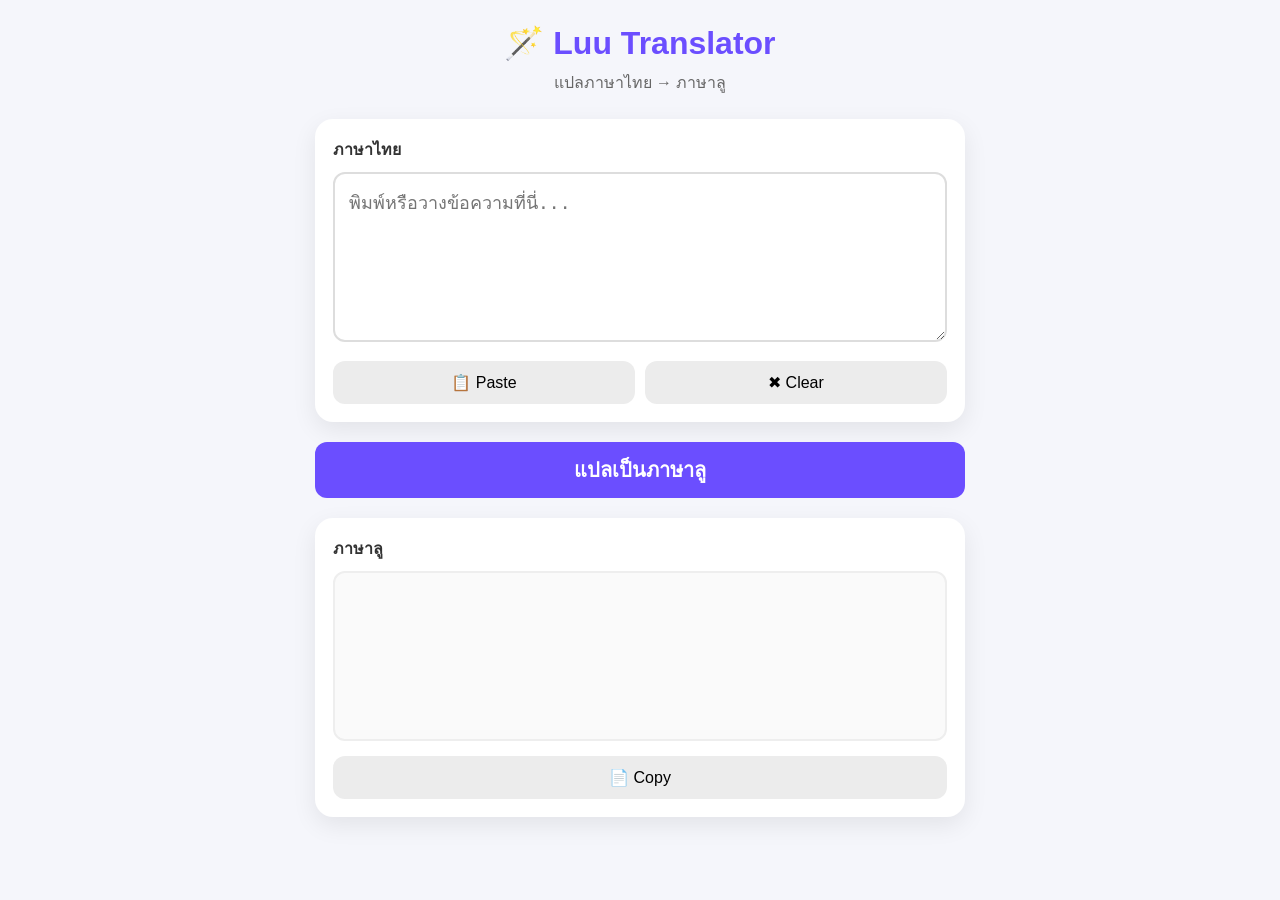
<file: index.html>
<!DOCTYPE html>
<html lang="th">

<head>

<meta charset="UTF-8">
<meta name="viewport" content="width=device-width, initial-scale=1.0">

<title>Luu Translator</title>

<link rel="stylesheet" href="style.css">

</head>


<body>

<div class="container">

    <h1>🪄 Luu Translator</h1>

    <p class="subtitle">
        แปลภาษาไทย → ภาษาลู
    </p>


    <div class="card">

        <label>
            ภาษาไทย
        </label>

        <textarea
            id="thaiInput"
            placeholder="พิมพ์หรือวางข้อความที่นี่..."
        ></textarea>


        <div class="toolbar">

            <button onclick="pasteText()">
                📋 Paste
            </button>

            <button onclick="clearText()">
                ✖ Clear
            </button>

        </div>

    </div>


    <button
        class="translate-btn"
        onclick="translateLuu()">

        แปลเป็นภาษาลู

    </button>


    <div class="card">

        <label>
            ภาษาลู
        </label>


        <div
            id="result"
            class="result">

        </div>


        <div class="toolbar">

            <button onclick="copyResult()">
                📄 Copy
            </button>

        </div>


    </div>


</div>



<!-- โหลด Engine ก่อน App -->
<script src="luu_engine.js"></script>
<script src="app.js"></script>


</body>

</html>
</file>
<file: style.css>
*{
    margin:0;
    padding:0;
    box-sizing:border-box;
}

body{

    font-family:
        "Sarabun",
        "Segoe UI",
        sans-serif;

    background:#f5f6fb;

    color:#333;

    display:flex;

    justify-content:center;

    padding:24px;

    min-height:100vh;

}

.container{

    width:100%;
    max-width:650px;

}

h1{

    text-align:center;

    margin-bottom:8px;

    color:#6b4eff;

    font-size:2rem;

}

.subtitle{

    text-align:center;

    margin-bottom:24px;

    color:#666;

}

.card{

    background:#fff;

    border-radius:18px;

    padding:18px;

    margin-bottom:20px;

    box-shadow:
        0 8px 24px rgba(0,0,0,.08);

}

label{

    display:block;

    margin-bottom:10px;

    font-weight:700;

}

textarea{

    width:100%;

    min-height:170px;

    resize:vertical;

    border:2px solid #ddd;

    border-radius:12px;

    padding:14px;

    font-size:18px;

    outline:none;

    transition:.2s;

}

textarea:focus{

    border-color:#6b4eff;

}

.toolbar{

    display:flex;

    gap:10px;

    margin-top:15px;

}

button{

    cursor:pointer;

    border:none;

    border-radius:12px;

    padding:12px 18px;

    font-size:16px;

    transition:.2s;

}

button:hover{

    transform:translateY(-1px);

}

.toolbar button{

    flex:1;

    background:#ececec;

}

.translate-btn{

    width:100%;

    background:#6b4eff;

    color:#fff;

    font-size:20px;

    font-weight:bold;

    margin-bottom:20px;

}

.translate-btn:hover{

    background:#5d42eb;

}

.result{

    min-height:170px;

    white-space:pre-wrap;

    word-break:break-word;

    font-size:22px;

    line-height:1.8;

    border:2px solid #eee;

    border-radius:12px;

    padding:14px;

    background:#fafafa;

}

@media(max-width:640px){

    body{

        padding:15px;

    }

    h1{

        font-size:1.7rem;

    }

    textarea{

        min-height:150px;

        font-size:17px;

    }

    .result{

        font-size:20px;

    }

}
</file>
